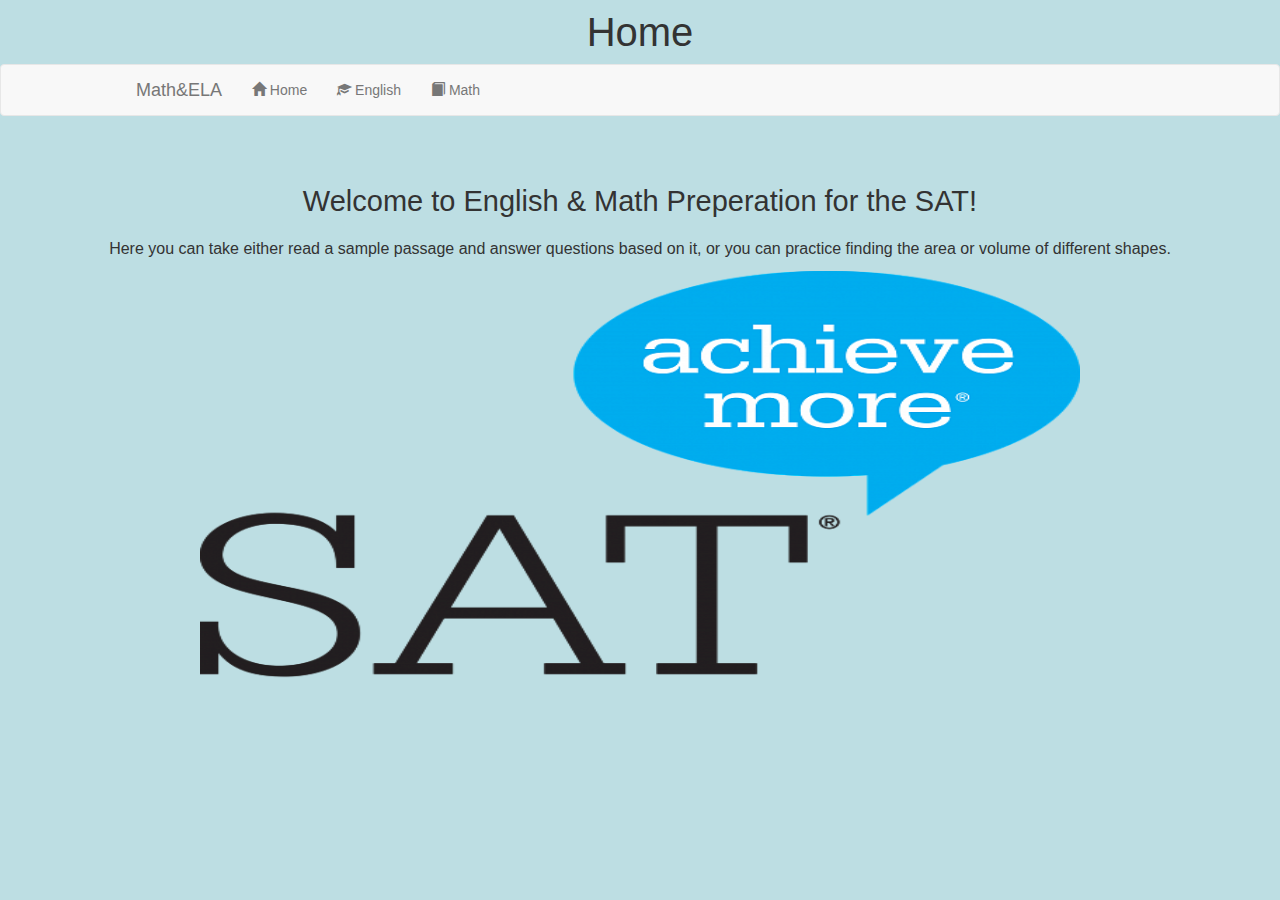
<file: index.html>
<!DOCTYPE html>
<html>

<head>
    <meta charset="UTF-8">
    <title>title</title>
    <link rel="stylesheet" href="https://maxcdn.bootstrapcdn.com/bootstrap/3.3.6/css/bootstrap.min.css">
    <link rel="stylesheet" href="stylesheet.css" type="text/css">
</head>

<body>
    <h1 class="center">Home</h1>
    <!--start of nav-->
    <nav class="navbar navbar-default">
        <div class="container-fluid">
            <div class="navbar-header">
            </div>
            <div>
                <button type="button" class="navbar-toggle" data-toggle="collapse" data-target="#myNavbar">
                    <span class="icon-bar"></span>
                    <span class="icon-bar"></span>
                    <span class="icon-bar"></span>
                </button>
                <a class="navbar-brand" href="#">Math&ELA </a>
            </div>
            <div class="collapse navbar-collapse" id="myNavbar">
                <ul class="nav navbar-nav" class="nav nav-tabs">
                    <li class="tabs--">
                        <a data-toggle="tab" href="#Home"> <span class="glyphicon glyphicon-home"></span> Home</a>
                    </li>
                    <li class="tabs--">
                        <!--This is where the dropdown begins-->
                        <a data-toggle="tab" href="english_help.html"> <span class="glyphicon glyphicon-education"></span> English</a>
                    </li>
                    <li>
                        <a data-toggle="tab" href="math_help.html"> <span class="glyphicon glyphicon-book"></span> Math</a>
                    </li>
                </ul>
                <ul class="nav navbar-nav navbar-right">
                </ul>
            </div>
        </div>
    </nav>
    <!--End of Nav bar-->
    <br><br>
    <h2 class='center'>Welcome to English & Math Preperation for the SAT!</h2>
   
    <p class='center'>Here you can take either read a sample passage and answer questions based on it, or you can practice finding the area or volume of different shapes.</p>

<img src="satpic.jpg" alt="SAT " style="width:880px;height:408px;">
<style>
    img {
    display: block;
    margin: auto;
    width: 40%;
}
</style>
</body>

</html>
</file>
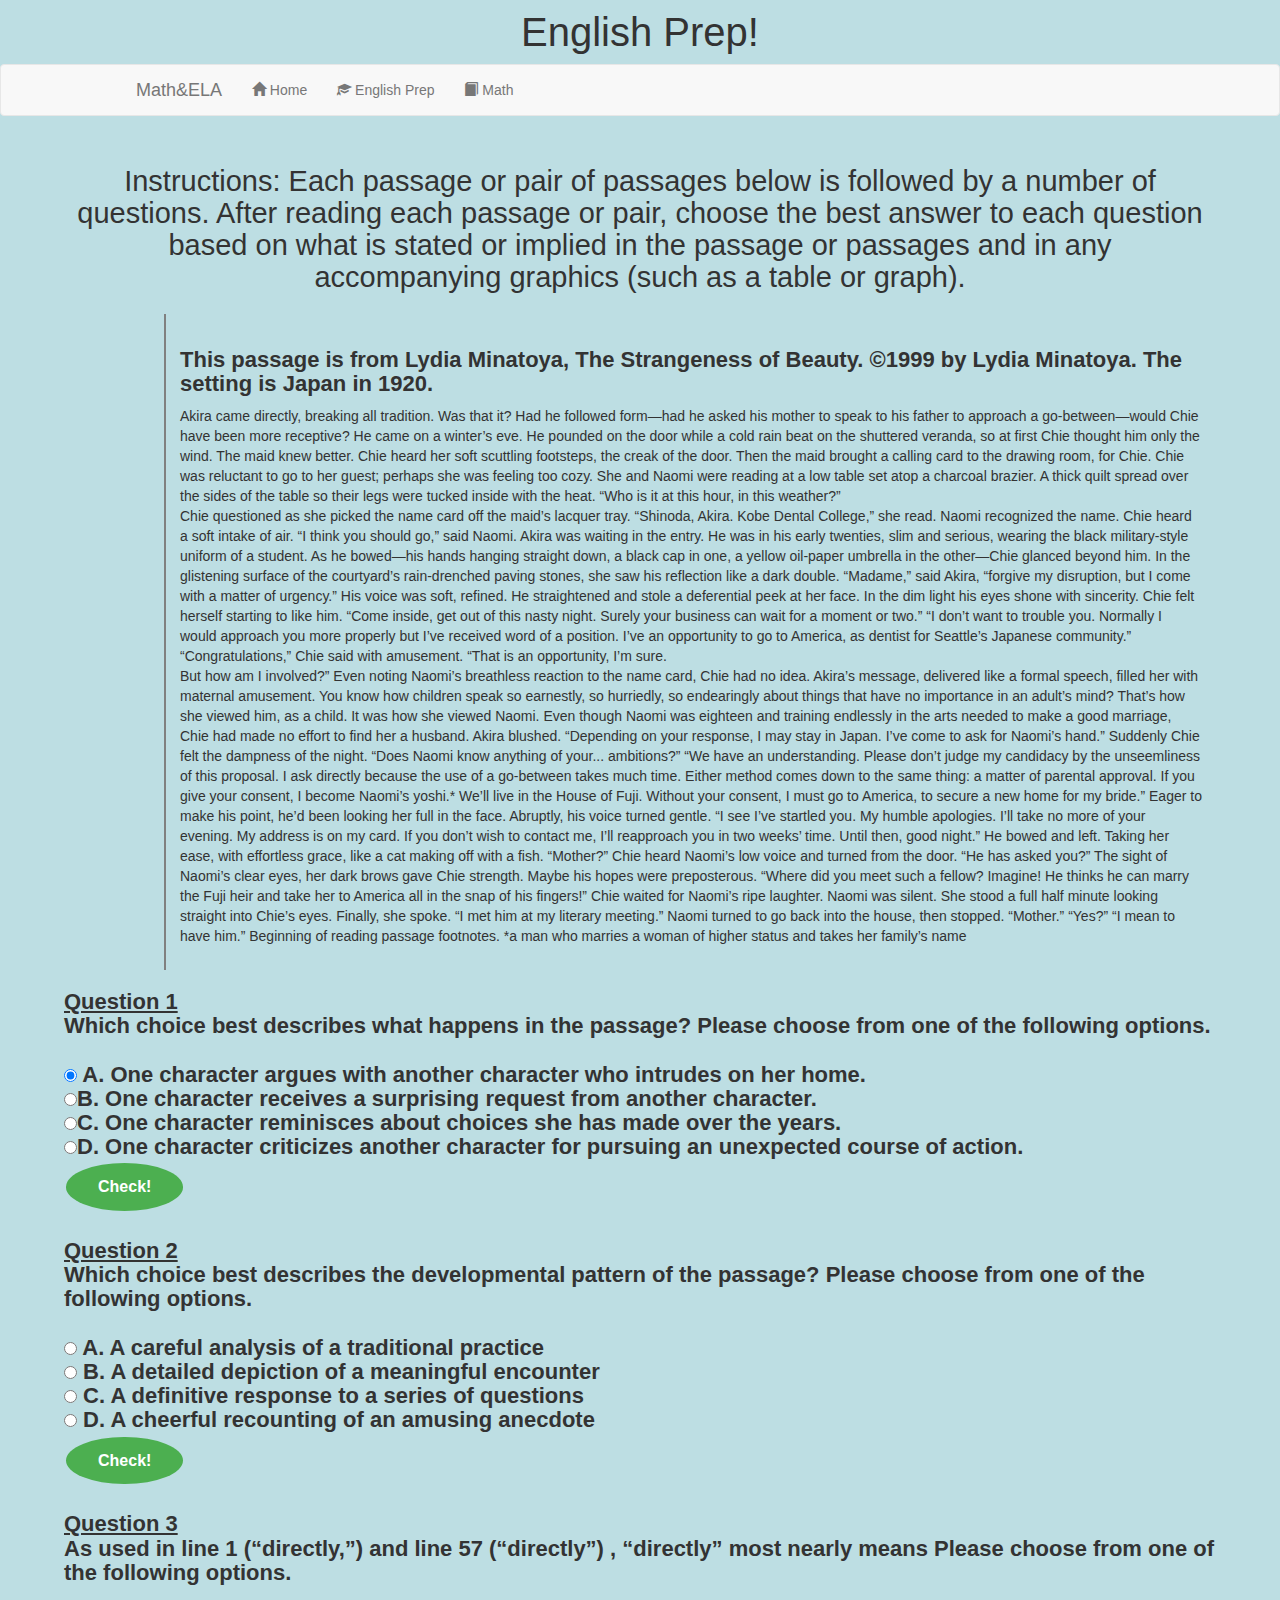
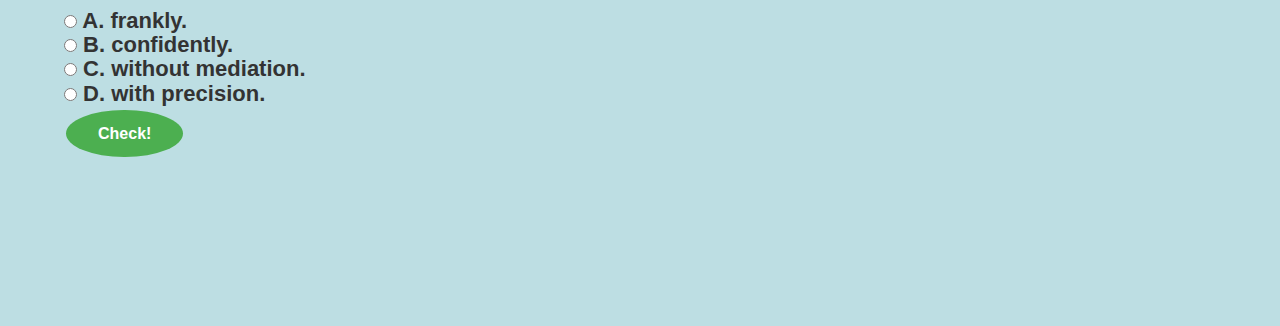
<file: english_help.html>
<!DOCTYPE html>
<html>

<head>
 <meta charset="UTF-8">
 <title>title</title>
 <link rel="stylesheet" href="https://maxcdn.bootstrapcdn.com/bootstrap/3.3.6/css/bootstrap.min.css">
 <link rel="stylesheet" href="stylesheet.css" type="text/css">
</head>
<style>
 .button{
 background-color: #4CAF50;
    border: none;
    color: white;
    padding: 15px 32px;
    text-align: center;
    text-decoration: none;
    display: inline-block;
    font-size: 16px;
    margin: 4px 2px;
    cursor: pointer;
   
 }
 .button5 {border-radius: 50% ;}
</style>
<body>
 <h1 class='center'>English Prep!</h1>
 <nav class="navbar navbar-default">
        <div class="container-fluid">
            <div class="navbar-header">
            </div>
            <div>
                <button type="button" class="navbar-toggle" data-toggle="collapse" data-target="#myNavbar">
                    <span class="icon-bar"></span>
                    <span class="icon-bar"></span>
                    <span class="icon-bar"></span>
                </button>
                <a class="navbar-brand" href="#">Math&ELA </a>
            </div>
            <div class="collapse navbar-collapse" id="myNavbar">
                <ul class="nav navbar-nav" class="nav nav-tabs">
                    <li class="tabs--">
                        <a data-toggle="tab" href="index.html"> <span class="glyphicon glyphicon-home"></span> Home</a>
                    </li>
                    <li class="tabs--">
                        <!--This is where the dropdown begins-->
                        <a data-toggle="tab" href="#english_help"> <span class="glyphicon glyphicon-education"></span> English Prep</a>
                    </li>
                    <li>
                        <a data-toggle="tab" href="math_help.html"> <span class="glyphicon glyphicon-book"></span> Math</a>
                    </li>
                </ul>
                <ul class="nav navbar-nav navbar-right">
                </ul>
            </div>
        </div>
    </nav>
 <div class='center'><h2> Instructions: Each passage or pair of passages below is followed by a number of questions. After reading each passage or pair, choose the best answer to each question based on what is stated or implied in the passage or passages and in any accompanying
  graphics (such as a table or graph).</h2></div>
 <div class="Question1" id="English" class="tab-pane fade">

 </div>
 <div class="Question2">
  <article>
   <h3> This passage is from Lydia Minatoya, The Strangeness of Beauty. ©1999 by Lydia Minatoya. The setting is Japan in 1920.</h3 Chie and her daughter Naomi are members of the House of Fuji, a noble family. Line 5 10 15 20 25 30 35 40 45 50 55 60 65 70 75
     80 85 Beginning of reading passage. <p> Akira came directly, breaking all tradition. Was that it? Had he followed form—had he asked his mother to speak to his father to approach a go-between—would Chie have been more receptive? He came on a winter’s
   eve. He pounded on the door while a cold rain beat on the shuttered veranda, so at first Chie thought him only the wind. The maid knew better. Chie heard her soft scuttling footsteps, the creak of the door. Then the maid brought a calling card to the
   drawing room, for Chie. Chie was reluctant to go to her guest; perhaps she was feeling too cozy. She and Naomi were reading at a low table set atop a charcoal brazier. A thick quilt spread over the sides of the table so their legs were tucked inside
   with the heat. “Who is it at this hour, in this weather?” <br> Chie questioned as she picked the name card off the maid’s lacquer tray. “Shinoda, Akira. Kobe Dental College,” she read. Naomi recognized the name. Chie heard a soft intake of air. “I
   think you should go,” said Naomi. Akira was waiting in the entry. He was in his early twenties, slim and serious, wearing the black military-style uniform of a student. As he bowed—his hands hanging straight down, a black cap in one, a yellow oil-paper
   umbrella in the other—Chie glanced beyond him. In the glistening surface of the courtyard’s rain-drenched paving stones, she saw his reflection like a dark double. “Madame,” said Akira, “forgive my disruption, but I come with a matter of urgency.”
   His voice was soft, refined. He straightened and stole a deferential peek at her face. In the dim light his eyes shone with sincerity. Chie felt herself starting to like him. “Come inside, get out of this nasty night. Surely your business can wait
   for a moment or two.” “I don’t want to trouble you. Normally I would approach you more properly but I’ve received word of a position. I’ve an opportunity to go to America, as dentist for Seattle’s Japanese community.” “Congratulations,” Chie said with
   amusement. “That is an opportunity, I’m sure. <br> But how am I involved?” Even noting Naomi’s breathless reaction to the name card, Chie had no idea. Akira’s message, delivered like a formal speech, filled her with maternal amusement. You know how
   children speak so earnestly, so hurriedly, so endearingly about things that have no importance in an adult’s mind? That’s how she viewed him, as a child. It was how she viewed Naomi. Even though Naomi was eighteen and training endlessly in the arts
   needed to make a good marriage, Chie had made no effort to find her a husband. Akira blushed. “Depending on your response, I may stay in Japan. I’ve come to ask for Naomi’s hand.” Suddenly Chie felt the dampness of the night. “Does Naomi know anything
   of your... ambitions?” “We have an understanding. Please don’t judge my candidacy by the unseemliness of this proposal. I ask directly because the use of a go-between takes much time. Either method comes down to the same thing: a matter of parental
   approval. If you give your consent, I become Naomi’s yoshi.* We’ll live in the House of Fuji. Without your consent, I must go to America, to secure a new home for my bride.” Eager to make his point, he’d been looking her full in the face. Abruptly,
   his voice turned gentle. “I see I’ve startled you. My humble apologies. I’ll take no more of your evening. My address is on my card. If you don’t wish to contact me, I’ll reapproach you in two weeks’ time. Until then, good night.” He bowed and left.
   Taking her ease, with effortless grace, like a cat making off with a fish. “Mother?” Chie heard Naomi’s low voice and turned from the door. “He has asked you?” The sight of Naomi’s clear eyes, her dark brows gave Chie strength. Maybe his hopes were
   preposterous. “Where did you meet such a fellow? Imagine! He thinks he can marry the Fuji heir and take her to America all in the snap of his fingers!” Chie waited for Naomi’s ripe laughter. Naomi was silent. She stood a full half minute looking straight
   into Chie’s eyes. Finally, she spoke. “I met him at my literary meeting.” Naomi turned to go back into the house, then stopped. “Mother.” “Yes?” “I mean to have him.” Beginning of reading passage footnotes. *a man who marries a woman of higher status
   and takes her family’s name
   </p>
  </article>

  <h3>
   <u>Question 1</u><br> Which choice best describes what happens in the passage? Please choose from one of the following options.
   <br>
   <br>
    <input type="radio" name="answers" value="A1" checked> A. One character argues with another character who intrudes on her home. <br>
    <input type="radio" name="answers" value="B1">B. One character receives a surprising request from another character.
    <BR>
    <input type="radio" name="answers" value="C1">C. One character reminisces about choices she has made over the years.<br>
    <input type="radio" name="answers" value="D1">D. One character criticizes another character for pursuing an unexpected course of action.<br>
 <button class="button button5" onClick='selectQuestion()'>Check!</button>   

			<br>

   <br> <u> Question 2</u> <br> Which choice best describes the developmental pattern of the passage? Please choose from one of the following options.<br>
  <br>
    <input type="radio" name="answers" value="A2"> A. A careful analysis of a traditional practice<br>
    <input type="radio" name="answers" value="B2"> B. A detailed depiction of a meaningful encounter<br>
    <input type="radio" name="answers" value="C2"> C. A definitive response to a series of questions <br>
    <input type="radio" name="answers" value="D2"> D. A cheerful recounting of an amusing anecdote<br>
  <button class="button button5" onClick='selectQuestion()'>Check!</button>

			<br>


   <br>
   <u>Question 3 </u> <br>
   As used in line 1 (“directly,”) and line 57 (“directly”) , “directly” most nearly means Please choose from one of the following options.<br>
   <br>
   <input type="radio" name="answers" value="A3" > A. frankly. </option> <br>
   <input type="radio" name="answers" value="B3"> B. confidently.</option> <br>
   <input type="radio" name="answers" value="C3"> C. without mediation.</option> <br>
   <input type="radio" name="answers" value="D3"> D. with precision. </option> <br>
 <button  class="button button5" onClick='selectQuestion()'>Check!</button>


  
<br>


 </h3>
 <button id='button2' style='visibility: hidden;' onClick='question()'>Start!</button>
			<br>
			<h4 id='question' style='visibility: hidden;'>Sample Text</h4>
			<p id='pAnswer' style='visibility: hidden;'>Answer:</p>
			<input id='userAnswer' style='visibility: hidden;'><span id='unit' style='visibility: hidden;'></span><button id='userButton' type='button' onclick='compareAnswers()' style='visibility: hidden;'>Check</button>
			<h4 id='correct' style='visibility: hidden;'></h4>
			<br>
			
			
			
 <script>
function selectQuestion() {
 document.getElementById("demo").innerHTML=Answer();
}
</script>


</body>

</html>
</file>
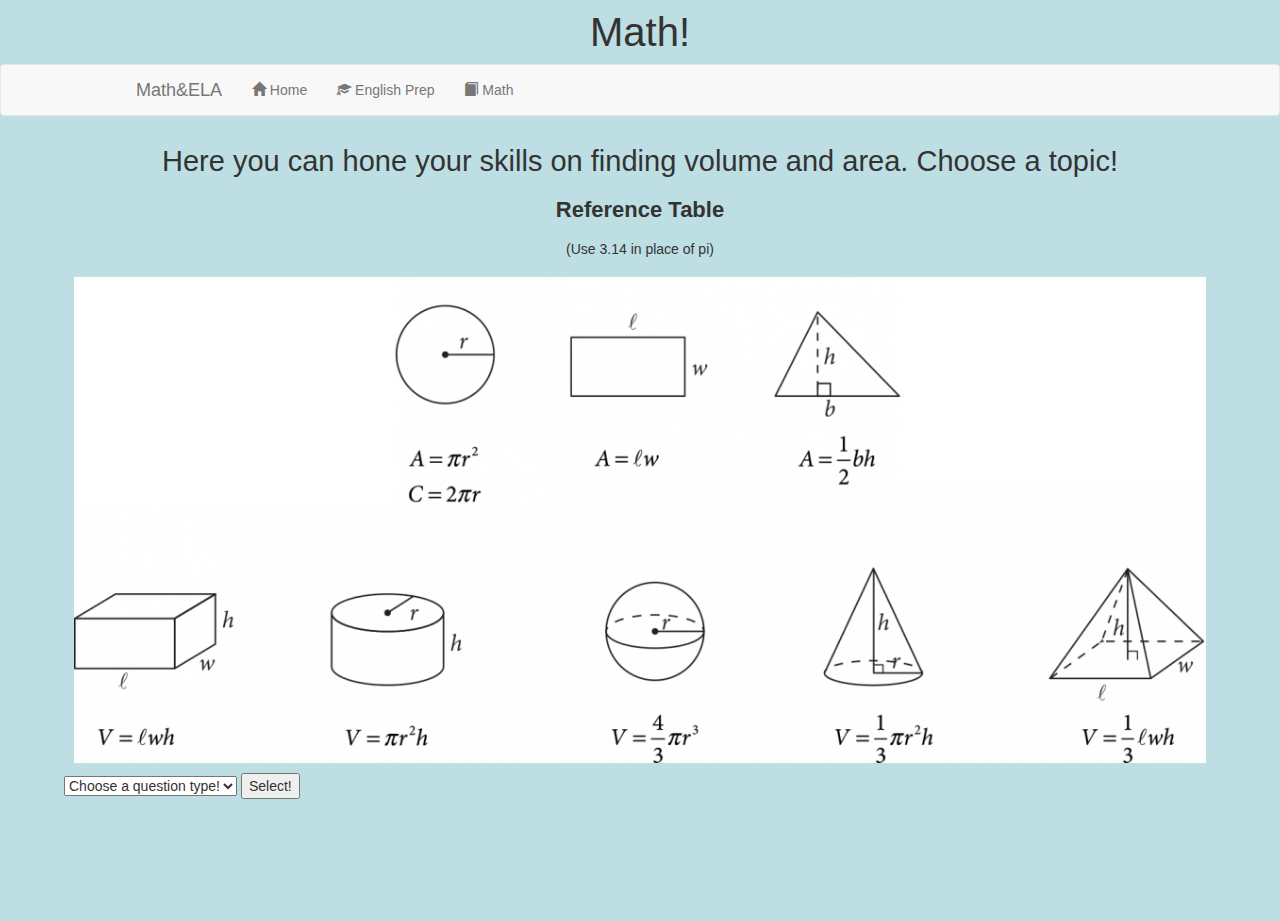
<file: math_help.html>
<!DOCTYPE html>
<html>
  <head>
    <meta charset="UTF-8">
    <title>title</title>
    <link rel="stylesheet" href="https://maxcdn.bootstrapcdn.com/bootstrap/3.3.6/css/bootstrap.min.css">
    <link rel="stylesheet" href="stylesheet.css" type="text/css">
  </head>
  <body>
      <h1 class='center'>Math!</h1>
      <nav class="navbar navbar-default">
        <div class="container-fluid">
            <div class="navbar-header">
            </div>
            <div>
                <button type="button" class="navbar-toggle" data-toggle="collapse" data-target="#myNavbar">
                    <span class="icon-bar"></span>
                    <span class="icon-bar"></span>
                    <span class="icon-bar"></span>
                </button>
                <a class="navbar-brand" href="#">Math&ELA </a>
            </div>
            <div class="collapse navbar-collapse" id="myNavbar">
                <ul class="nav navbar-nav" class="nav nav-tabs">
                    <li class="tabs--">
                        <a data-toggle="tab" href="index.html"> <span class="glyphicon glyphicon-home"></span> Home</a>
                    </li>
                    <li class="tabs--">
                        <!--This is where the dropdown begins-->
                        <a data-toggle="tab" href="english_help.html"> <span class="glyphicon glyphicon-education"></span> English Prep</a>
                    </li>
                    <li>
                        <a data-toggle="tab" href="#math_he"> <span class="glyphicon glyphicon-book"></span> Math</a>
                    </li>
                </ul>
                <ul class="nav navbar-nav navbar-right">
                </ul>
            </div>
        </div>
    </nav>
		<h2 class='center'>Here you can hone your skills on finding volume and area. Choose a topic!</h2>
		<h3 class='center'>Reference Table</h3>
		<h5 class='center'>(Use 3.14 in place of pi)</h5>
		<div class='center'><img src='referenceTable.png' width='100%'></div>
		<div>
			<select id='dropDown'>
				<option value='none'>Choose a question type!</option>
				<option value='areaQuestions'>Area Questions</option>
				<option value='volumeQuestions'>Volume Questions</option>
			</select>
			<button type='button' onClick='selectQuestion()'>Select!</button>
			<br>
			<select id ='dropDown2' style='visibility: hidden;'>
				<option>Choose a type of question!</option>
				<option id='option1'></option>
				<option id='option2'></option>
				<option id='option3'></option>
				<option id='option4'></option>
				<option id='option5'></option>
			</select>
			<button id='button2' style='visibility: hidden;' onClick='question()'>Start!</button>
			<br>
			<h4 id='question' style='visibility: hidden;'>Sample Text</h4>
			<span id='pAnswer' style='visibility: hidden;'>Answer:</span>
			<input id='userAnswer' style='visibility: hidden;'><span id='unit' style='visibility: hidden;'></span><button id='userButton' type='button' onclick='compareAnswers()' style='visibility: hidden;'>Check</button>
			<h4 id='correct' style='visibility: hidden;'></h4>
			<br>
		</div>
        
      <script>
		var shapes = ['circle','rectangle','triangle'];
		var shapes3d = ['box','cylinder','sphere','cone','pyramid'];
		var answer;
		var round = ' Round to the nearest hundreth if necessary.';
		var squared = ' meters squared.';
		var cubed = ' meters cubed.';
		var unit;
        function selectQuestion(){
			document.getElementById('dropDown2').style.visibility='visible';
			document.getElementById('button2').style.visibility='visible';
            switch(document.getElementById('dropDown').value){
				case 'areaQuestions': areaOptions(); unit = 'squared'; break;
                case 'volumeQuestions': volumeOptions(); unit = 'cubed'; break;
                default: console.log("something's wrong...");
            }
        }
		
		function pyramid(){
			var l = randomNumber(20);
			var w = randomNumber(20);
			var h = randomNumber(20);
			var rawAnswer = l*w*h*(1/3);
			document.getElementById('question').innerHTML = 'What is the volume of a pyramid with a length of ' + l + ' meters, a width of ' + w + ' meters and a height of ' + h + ' meters?' + round;
			clipAnswer(rawAnswer);
		}
		
		function cone(){
			var r = randomNumber(5);
			var h = randomNumber(20);
			var rawAnswer = r*r*h*3.14*(1/3);
			document.getElementById('question').innerHTML = 'What is the volume of a cone with a radius of ' + r + ' meters and a height of ' + h + ' meters?' + round;
			clipAnswer(rawAnswer);
		}
		
		function sphere(){
			var r = randomNumber(7);
			var rawAnswer = r*r*r*3.14*(4/3);
			document.getElementById('question').innerHTML = 'What is the volume of a sphere with a radius of ' + r + ' meters?' + round;
			clipAnswer(rawAnswer);
		}
		
		function cylinder(){
			var r = randomNumber(5);
			var h = randomNumber(15);
			var rawAnswer = r*r*h*3.14;
			document.getElementById('question').innerHTML = 'What is the volume of a cylinder with a radius of ' + r + ' meters and a height of ' + h + ' meters?' + round;
			clipAnswer(rawAnswer);
		}
		
		function box(){
			var l = randomNumber(20);
			var w = randomNumber(20);
			var h = randomNumber(20);
			var rawAnswer = l*w*h;
			document.getElementById('question').innerHTML = 'What is the volume of a box with a length of ' + l + ' meters, a width of ' + w + ' meters and a height of ' + h + ' meters?' + round;
			clipAnswer(rawAnswer);
		}
		
		function triangle(){
			var h = randomNumber(20);
			var b = randomNumber(20);
			var rawAnswer = .5*b*h;
			document.getElementById('question').innerHTML = 'What is the area of a triangle with a base of ' + b + ' meters and a height of ' + h + ' meters?' + round;
			clipAnswer(rawAnswer);
		}
		
		function rectangle(){
			var l = randomNumber(20);
			var w = randomNumber(20);
			var rawAnswer = (l*w);
			document.getElementById('question').innerHTML = 'What is the area of a rectangle with a length of ' + l + ' meters and a width of ' + w + ' meters?' + round;
			clipAnswer(rawAnswer);
		}
		
		function circle(){
			var r = randomNumber(12);
			var rawAnswer = (r*r)*(3.14);
			document.getElementById('question').innerHTML = 'What is the area of a circle, in meters squared, with a radius of ' + r + ' meters?' + round;
			clipAnswer(rawAnswer);
		}
		
		function randomNumber(maxNumber){
			var i = Math.floor((Math.random()*100)+1);
			while(i > maxNumber){
				i = Math.floor((Math.random()*100)+1);
			}
			return i;
		}
		
		function compareAnswers(){
			document.getElementById('correct').style.visibility='visible';
			if(answer==document.getElementById('userAnswer').value){
				document.getElementById('correct').innerHTML = "You are correct!";
			}else{
			    if(unit=='squared'){
			        document.getElementById('correct').innerHTML = "You are incorrect. The correct answer is: " + answer + squared;
			    }else{
			        document.getElementById('correct').innerHTML = "You are incorrect. The correct answer is: " + answer + cubed;
			    }
			}
		}
		
		function clipAnswer(tempAnswer){
			var tempArray = [];
			var tempArray2 = [];
			tempArray = tempAnswer.toString().split('.');
			if(tempArray.length>1){
				tempArray2 = tempArray[1].split('');
				for(var i = 0; i < tempArray2.length;i++){
					tempArray2[i] = Number(tempArray2[i]);
				}
				switch(tempArray2[2]){
					case 0:
					case 1:
					case 2:
					case 3:
					case 4: break;
					case 5:
					case 6:
					case 7:
					case 8:
					case 9: tempArray2[1] += 1; tempArray2[2] = 0; if(tempArray2[1]==10){tempArray2[0] += 1; tempArray2[1] = 0;} if(tempArray2[0]==10){tempArray[0] = Number(tempArray[0]) + 1; tempArray2[0] = 0;} break;
					case undefined: break;
					default: console.log("something's wrong...");
				}
				if(tempArray2[1] == 0 || tempArray2[1] == undefined){
					if(tempArray2[0] == 0 || tempArray2[0] == undefined){
						answer = tempArray[0];
					}
					answer = tempArray[0] + '.' + tempArray2[0].toString();
				}else{
					answer = tempArray[0] + '.' + tempArray2[0].toString() + tempArray2[1].toString();
				}
			}else{
				answer = tempAnswer;
			}
		}
		
		function question(){
			switch(document.getElementById('dropDown2').value){
				case 'circle': showQuestion(); circle(); break;
				case 'rectangle': showQuestion(); rectangle(); break;
				case 'triangle': showQuestion(); triangle(); break;
				case 'box': showQuestion(); box(); break;
				case 'cylinder': showQuestion(); cylinder(); break;
				case 'sphere': showQuestion(); sphere(); break;
				case 'cone': showQuestion(); cone(); break;
				case 'pyramid': showQuestion(); pyramid(); break;
				default: document.getElementById('question').style.visibility='visible'; document.getElementById('question').innerHTML = 'Choose a shape!';
			}
		}
		
		function showQuestion(){
			document.getElementById('question').style.visibility='visible';
			document.getElementById('pAnswer').style.visibility='visible';
			document.getElementById('userAnswer').style.visibility='visible';
			document.getElementById('userButton').style.visibility='visible';
			document.getElementById('unit').style.visibility='visible';
			document.getElementById('correct').style.visibility='hidden';
		}
		
		function areaOptions(){
			document.getElementById('unit').innerHTML = squared;
			var x;
			for(var i=0; i<5; i++){
				x = 'option' + (i+1).toString();
				if(i<3){
					document.getElementById(x).innerHTML=shapes[i];
					document.getElementById(x).value=shapes[i];
				}else{
					document.getElementById(x).style.display='none';
				}
			}
		}
		
		function volumeOptions(){
			document.getElementById('unit').innerHTML = cubed;
			var x;
			for(var i=0;i<5;i++){
				x = 'option' + (i+1).toString();
				document.getElementById(x).innerHTML=shapes3d[i];
				document.getElementById(x).value=shapes3d[i];
				document.getElementById(x).style.display='inline';
			}
		}
      </script>
  </body>
</html>
</file>
<file: stylesheet.css>
.center{
    margin: auto;
    width: 90%;
    padding: 10px;
    text-align: center;
}

.hidden{
	visibility: hidden;
}
.visible{
	visibility: visible;
}

body{
    background-color:rgb(189,222,227);
}

article {
    margin-left: 100px;
    border-left: 2px solid gray;
    padding: 1em;
    overflow: hidden;
}

h1{
    font-size: 40px;
}
h2{
    font-size: 29px;
}
h3{
	font-size: 22px;
	font-weight: bold;
}
p{
	font-size: 16px;
}
div{
	margin: auto;
	width: 90%;
}
</file>
